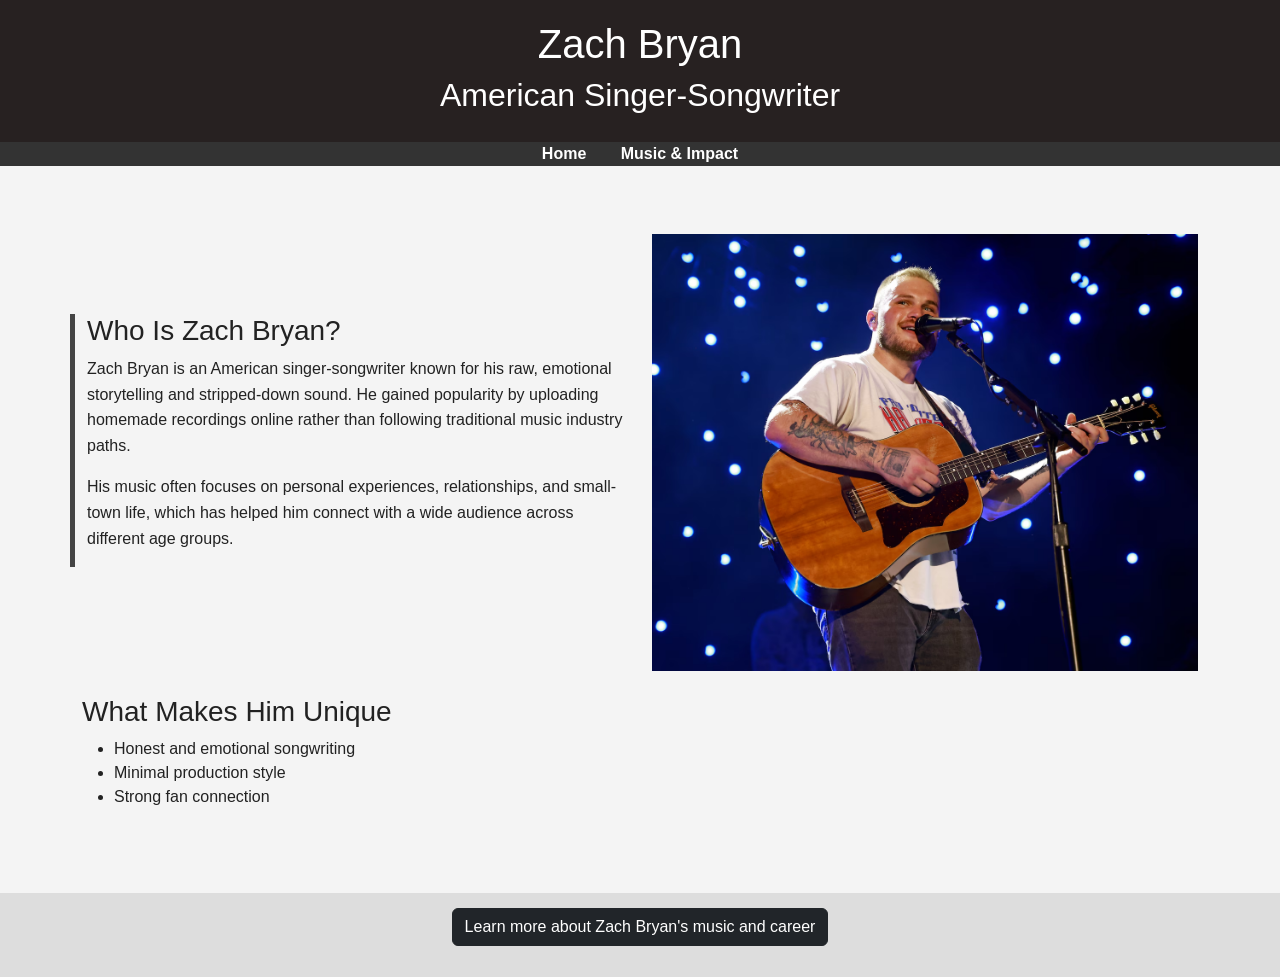
<file: index.html>
<!DOCTYPE html>
<html lang="en">
<head>
    <meta charset="UTF-8">
    <meta name="viewport" content="width=device-width, initial-scale=1">
    <title>Zach Bryan | Home</title>
    <link href="https://cdn.jsdelivr.net/npm/bootstrap@5.3.2/dist/css/bootstrap.min.css" 
          rel="stylesheet">
    <link rel="stylesheet" href="css/style.css">
</head>
<body>
    
    <header>
        <h1>Zach Bryan</h1>
        <h2>American Singer-Songwriter</h2>
    </header>

    <nav>
        <ul>
            <li><a href="index.html">Home</a></li>
            <li><a href="page2.html">Music & Impact</a></li>
        </ul>
    </nav>

<main class="container my-5">
<div class="row align-items-center">
        <section id="about" class="col-md-6 mb-4">
            <h3>Who Is Zach Bryan?</h3>

            <p>
                Zach Bryan is an American singer-songwriter known for his raw,
                emotional storytelling and stripped-down sound. He gained popularity
                by uploading homemade recordings online rather than following
                traditional music industry paths.
            </p>

            <p>
                His music often focuses on personal experiences, relationships,
                and small-town life, which has helped him connect with a wide
                audience across different age groups.
            </p>
        </section>

        <img src="images/zach-bryan.jpg2.avif" class="col-md-6 img-fluid rounded" alt="Zach Bryan performing live on stage with an acoustic guitar">

        <section class="col-12 mt-4">
            <h3>What Makes Him Unique</h3>
            <ul>
                <li>Honest and emotional songwriting</li>
                <li>Minimal production style</li>
                <li>Strong fan connection</li>
            </ul>
        </section>
</div>

    </main>

    <footer>
        <p>
            <a href="page2.html" class="btn btn-dark">Learn more about Zach Bryan's music and career</a>
        </p>
    </footer>

</body>
</html>
</file>
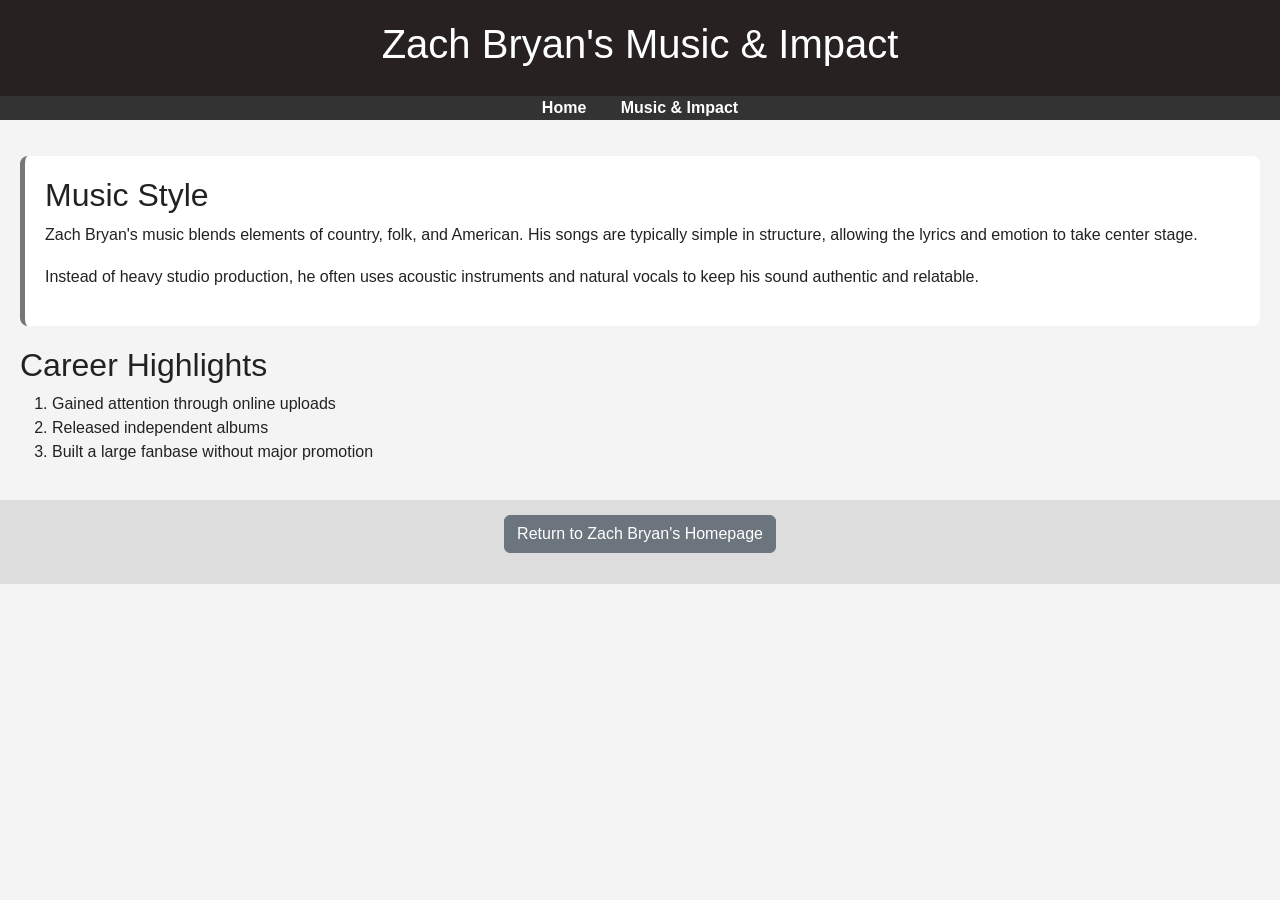
<file: page2.html>
<!DOCTYPE html>
<html lang="en">
<head>
    <meta charset="UTF-8">
    <meta name="viewport" content="width=device-width, initial-scale=1">
    <title>Zach Bryan | Music & Impact</title>
    <link href="https://cdn.jsdelivr.net/npm/bootstrap@5.3.2/dist/css/bootstrap.min.css" 
          rel="stylesheet">
    <link rel="stylesheet" href="css/style.css">
</head>
<body>

    <header>
        <h1>Zach Bryan's Music & Impact</h1>
    </header>

    <nav>
        <ul>
            <li><a href="index.html">Home</a></li>
            <li><a href="page2.html">Music & Impact</a></li>
        </ul>
    </nav>

    <main>

        <section id="music" class="info-section">
            <h2>Music Style</h2>

            <p>
                Zach Bryan's music blends elements of country, folk, and American.
                His songs are typically simple in structure, allowing the lyrics
                and emotion to take center stage.
            </p>

            <p>
                Instead of heavy studio production, he often uses acoustic instruments
                and natural vocals to keep his sound authentic and relatable.
            </p>
        </section>

        <section>
            <h2>Career Highlights</h2>
            <ol>
                <li>Gained attention through online uploads</li>
                <li>Released independent albums</li>
                <li>Built a large fanbase without major promotion</li>
            </ol>
        </section>

    </main>

    <footer>
        <p>
            <a href="index.html" class="btn btn-secondary">Return to Zach Bryan's Homepage</a>
        </p>
    </footer>

</body>
</html>
</file>
<file: css/style.css>
body {
    background-color: #f4f4f4;
    font-family: Arial, sans-serif;
    margin: 0;
    padding: 0;
    color: #222;
}

header {
    background-color: #272121;
    color: white;
    text-align: center;
    padding: 20px;
}

p {
    font-size: 16px;
    line-height: 1.6;
}

main {
    padding: 20px;
}

footer {
    background-color: #ddd;
    text-align: center;
    padding: 15px;
}

.info-section {
    background-color: white;
    padding: 20px;
    margin-bottom: 20px;
    border-radius: 8px;
}

#about {
    border-left: 5px solid #444;
}

#music {
    border-left: 5px solid #777;
}

nav ul {
    list-style: none;
    padding: 0;
    text-align: center;
    background-color: #333;
}

nav ul li {
    display: inline;
    margin: 0 15px;
}

nav ul li a {
    color: white;
    text-decoration: none;
    font-weight: bold;
}

nav ul li a:hover,
nav ul li a:focus {
    text-decoration: underline;
}

@media (max-width: 768px) {

    img {
        width: 100%;
        max-width: 300px;
        height: auto;
    }

    body {
        font-size: 14px;
    }

    main {
        padding: 10px;
    }
}
</file>
